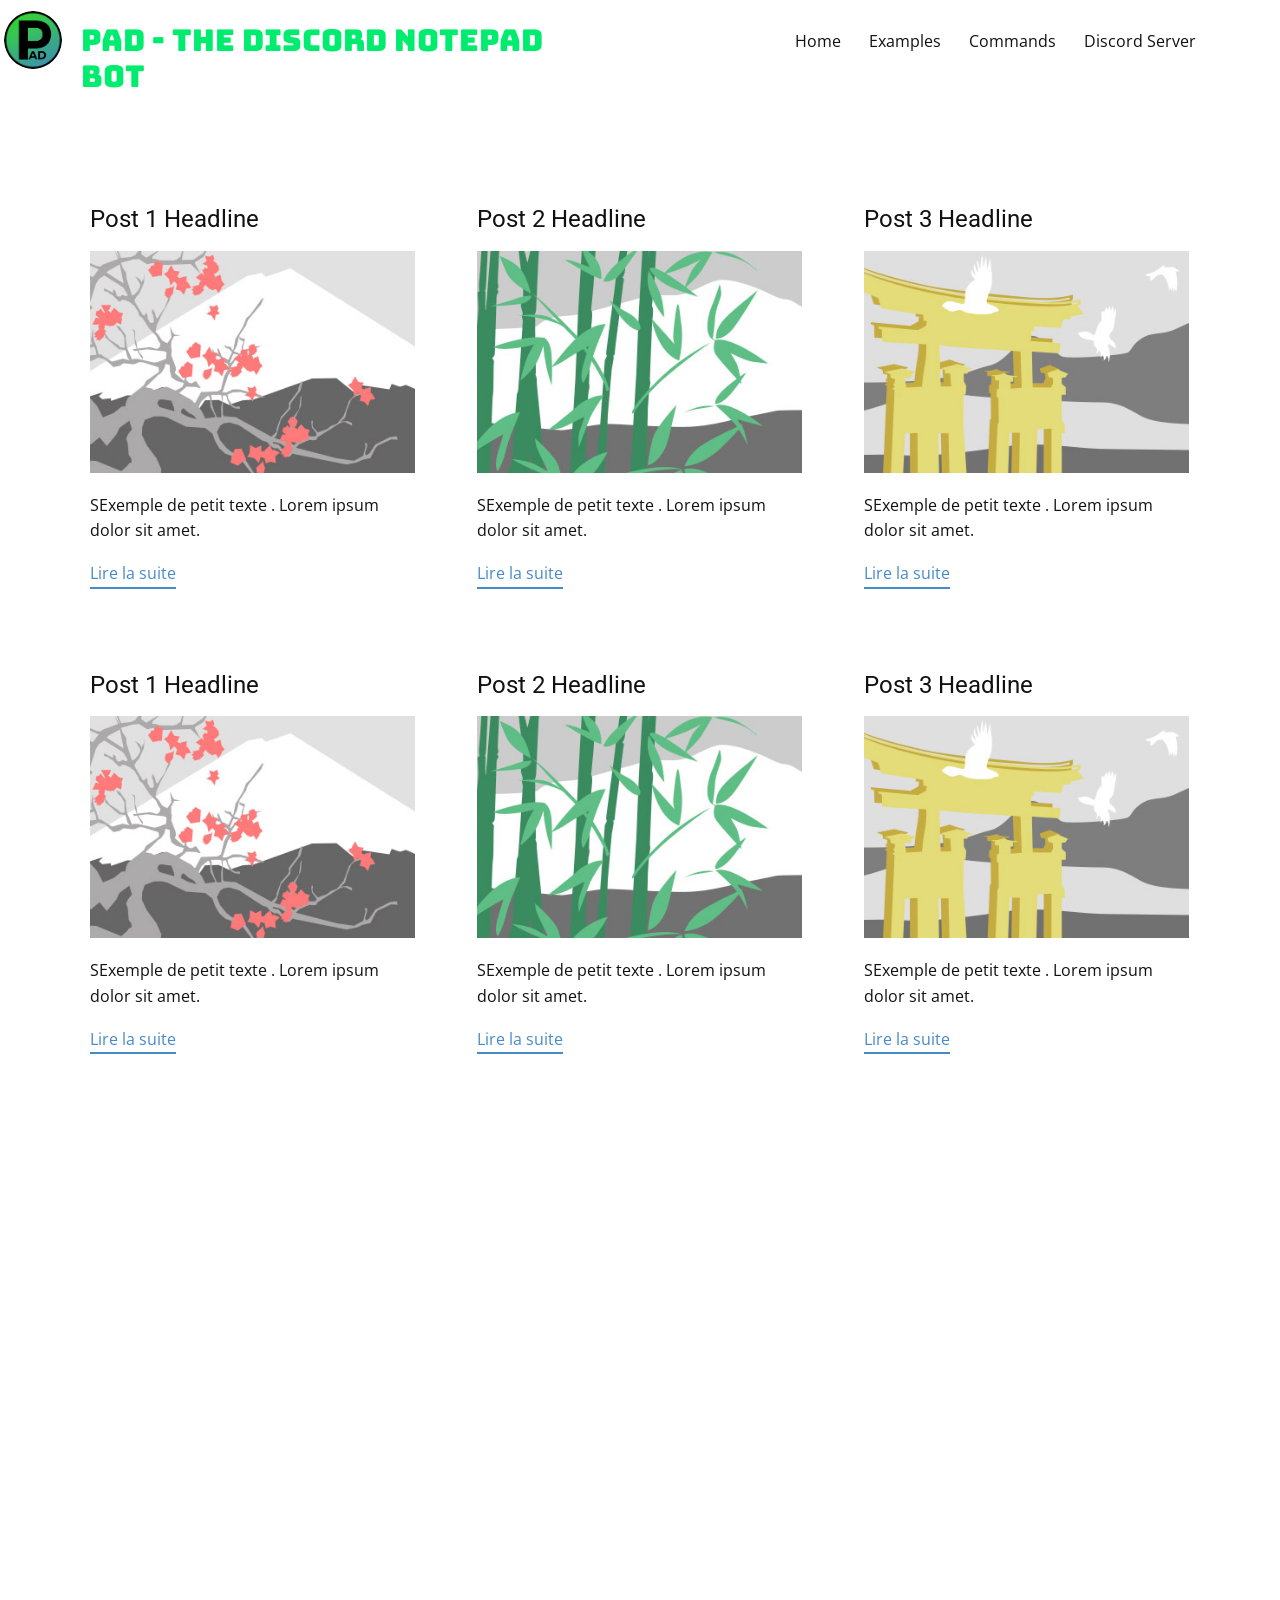
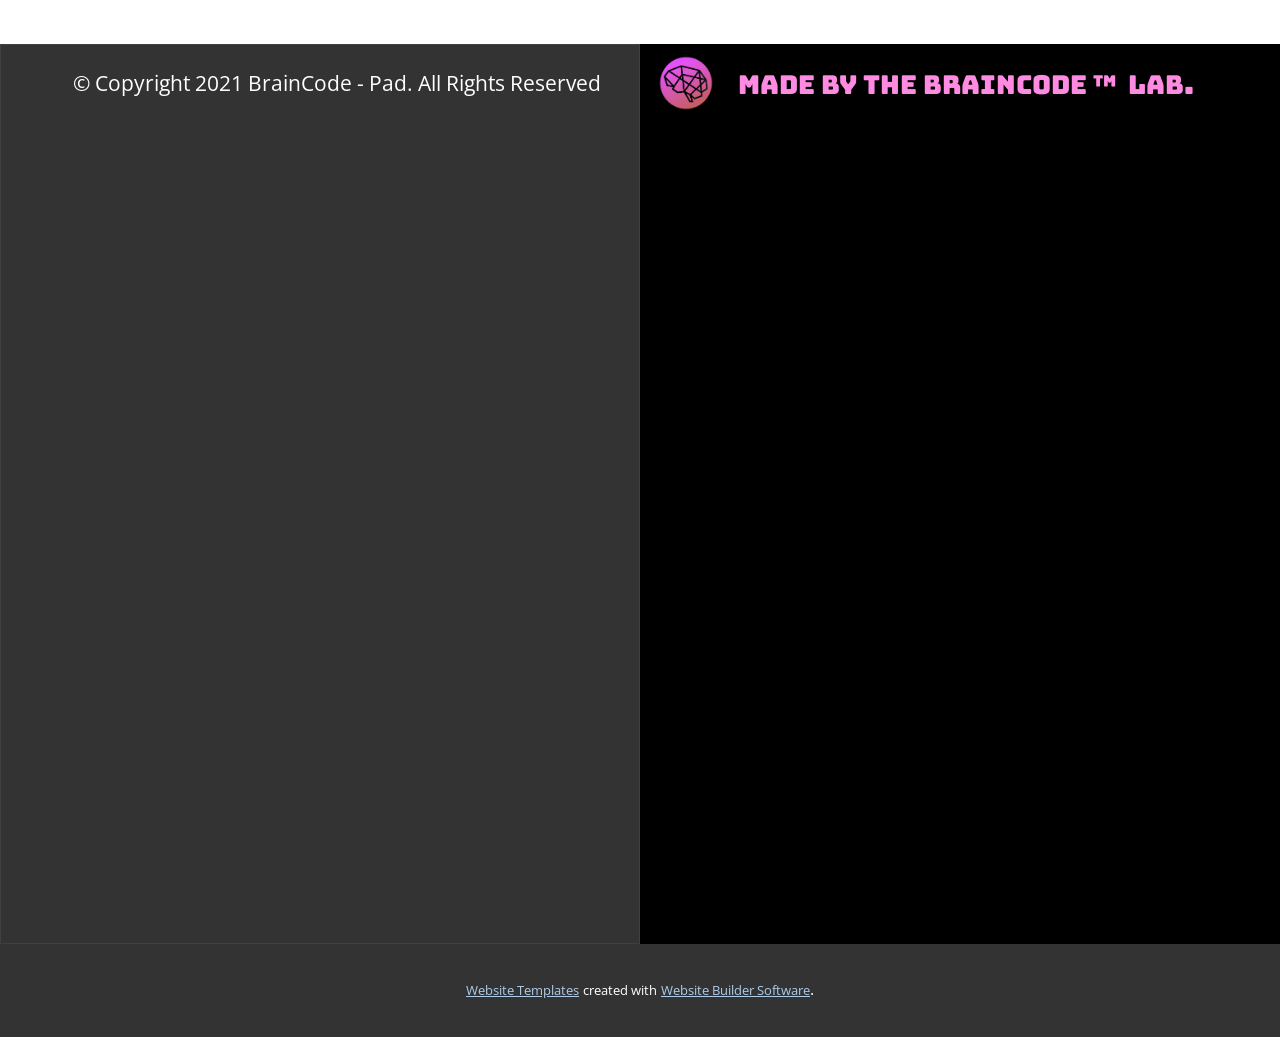
<file: blog/blog.html>
<html style="font-size: 16px;"><head>
    <meta name="viewport" content="width=device-width, initial-scale=1.0">
    <meta charset="utf-8">
    <meta name="keywords" content="">
    <meta name="description" content="">
    <meta name="page_type" content="np-template-header-footer-from-plugin">
    <title>Blog Template</title>
    <link rel="stylesheet" href="../nicepage.css" media="screen">
<link rel="stylesheet" href="../Blog-Template.css" media="screen">
    <script class="u-script" type="text/javascript" src="../jquery.js" defer=""></script>
    <script class="u-script" type="text/javascript" src="../nicepage.js" defer=""></script>
    <meta name="generator" content="BrainCode™ | All Rights Reserved.">
    <link id="u-theme-google-font" rel="stylesheet" href="https://fonts.googleapis.com/css?family=Roboto:100,100i,300,300i,400,400i,500,500i,700,700i,900,900i|Open+Sans:300,300i,400,400i,600,600i,700,700i,800,800i">
    <link id="u-page-google-font" rel="stylesheet" href="https://fonts.googleapis.com/css?family=Open+Sans:300,300i,400,400i,600,600i,700,700i,800,800i|Bungee:400">
    
    
    
    <script type="application/ld+json">{
		"@context": "http://schema.org",
		"@type": "Organization",
		"name": "Site1"
}</script>
    <meta property="og:title" content="Blog Template">
    <meta property="og:type" content="website">
    <meta name="theme-color" content="#478ac9">
  </head>
  <body class="u-body"><header class="u-clearfix u-header u-header" id="sec-21bb"><div class="u-clearfix u-sheet u-sheet-1">
        <nav class="u-menu u-menu-dropdown u-offcanvas u-menu-1">
          <div class="menu-collapse" style="font-size: 1rem; letter-spacing: 0px;">
            <a class="u-button-style u-custom-left-right-menu-spacing u-custom-padding-bottom u-custom-top-bottom-menu-spacing u-nav-link u-text-active-palette-1-base u-text-hover-palette-2-base" href="#">
              <svg><use xmlns:xlink="http://www.w3.org/1999/xlink" xlink:href="#menu-hamburger"></use></svg>
              <svg version="1.1" xmlns="http://www.w3.org/2000/svg" xmlns:xlink="http://www.w3.org/1999/xlink"><defs><symbol id="menu-hamburger" viewBox="0 0 16 16" style="width: 16px; height: 16px;"><rect y="1" width="16" height="2"></rect><rect y="7" width="16" height="2"></rect><rect y="13" width="16" height="2"></rect>
</symbol>
</defs></svg>
            </a>
          </div>
          <div class="u-custom-menu u-nav-container">
            <ul class="u-nav u-unstyled u-nav-1"><li class="u-nav-item"><a class="u-button-style u-nav-link u-text-active-palette-1-base u-text-hover-palette-2-base" href="../Home.html" style="padding: 10px 14px;">Home</a>
</li><li class="u-nav-item"><a class="u-button-style u-nav-link u-text-active-palette-1-base u-text-hover-palette-2-base" href="#examples" style="padding: 10px 14px;">Examples</a>
</li><li class="u-nav-item"><a class="u-button-style u-nav-link u-text-active-palette-1-base u-text-hover-palette-2-base" href="#comms" style="padding: 10px 14px;">Commands</a>
</li><li class="u-nav-item"><a class="u-button-style u-nav-link u-text-active-palette-1-base u-text-hover-palette-2-base" href="https://dsc.gg/brcode" style="padding: 10px 14px;">Discord Server</a>
</li></ul>
          </div>
          <div class="u-custom-menu u-nav-container-collapse">
            <div class="u-black u-container-style u-inner-container-layout u-opacity u-opacity-95 u-sidenav">
              <div class="u-sidenav-overflow">
                <div class="u-menu-close"></div>
                <ul class="u-align-center u-nav u-popupmenu-items u-unstyled u-nav-2"><li class="u-nav-item"><a class="u-button-style u-nav-link" href="../Home.html" style="padding: 10px 14px;">Home</a>
</li><li class="u-nav-item"><a class="u-button-style u-nav-link" href="#examples" style="padding: 10px 14px;">Examples</a>
</li><li class="u-nav-item"><a class="u-button-style u-nav-link" href="#comms" style="padding: 10px 14px;">Commands</a>
</li><li class="u-nav-item"><a class="u-button-style u-nav-link" href="https://dsc.gg/brcode" style="padding: 10px 14px;">Discord Server</a>
</li></ul>
              </div>
            </div>
            <div class="u-black u-menu-overlay u-opacity u-opacity-70"></div>
          </div>
        </nav>
        <div class="u-image u-image-circle u-preserve-proportions u-image-1" alt="" data-image-width="1080" data-image-height="1080"></div>
        <h3 class="u-custom-font u-text u-text-palette-4-base u-text-1">Pad - The Discord Notepad Bot</h3>
      </div></header>
    <section class="u-clearfix u-section-1" id="sec-6c60">
      <div class="u-clearfix u-sheet u-valign-middle u-sheet-1"><!--blog--><!--blog_options_json--><!--{"type":"Recent","source":"","tags":"","count":""}--><!--/blog_options_json-->
        <div class="u-blog u-expanded-width u-repeater u-repeater-1"><!--blog_post-->
          <div class="u-blog-post u-container-style u-repeater-item u-white u-repeater-item-1">
            <div class="u-container-layout u-similar-container u-valign-top u-container-layout-1"><!--blog_post_header-->
              <h4 class="u-blog-control u-text u-text-1">
                <a class="u-post-header-link" href="../blog/post.html"><!--blog_post_header_content-->Post 1 Headline<!--/blog_post_header_content--></a>
              </h4><!--/blog_post_header--><!--blog_post_image-->
              <a class="u-post-header-link" href="../blog/post.html"><img alt="" class="u-blog-control u-expanded-width u-image u-image-default u-image-1" src="[data-uri]"></a><!--/blog_post_image--><!--blog_post_content-->
              <div class="u-blog-control u-post-content u-text u-text-2 fr-view">SExemple de petit texte . Lorem ipsum dolor sit amet.</div><!--/blog_post_content--><!--blog_post_readmore-->
              <a href="../blog/post.html" class="u-blog-control u-border-2 u-border-palette-1-base u-btn u-btn-rectangle u-button-style u-none u-btn-1"><!--blog_post_readmore_content-->Lire la suite<!--/blog_post_readmore_content--></a><!--/blog_post_readmore-->
            </div>
          </div><div class="u-blog-post u-container-style u-repeater-item u-video-cover u-white">
            <div class="u-container-layout u-similar-container u-valign-top u-container-layout-2"><!--blog_post_header-->
              <h4 class="u-blog-control u-text u-text-3">
                <a class="u-post-header-link" href="../blog/post-1.html"><!--blog_post_header_content-->Post 2 Headline<!--/blog_post_header_content--></a>
              </h4><!--/blog_post_header--><!--blog_post_image-->
              <a class="u-post-header-link" href="../blog/post-1.html"><img alt="" class="u-blog-control u-expanded-width u-image u-image-default u-image-2" src="[data-uri]"></a><!--/blog_post_image--><!--blog_post_content-->
              <div class="u-blog-control u-post-content u-text u-text-4 fr-view">SExemple de petit texte . Lorem ipsum dolor sit amet.</div><!--/blog_post_content--><!--blog_post_readmore-->
              <a href="../blog/post-1.html" class="u-blog-control u-border-2 u-border-palette-1-base u-btn u-btn-rectangle u-button-style u-none u-btn-2"><!--blog_post_readmore_content-->Lire la suite<!--/blog_post_readmore_content--></a><!--/blog_post_readmore-->
            </div>
          </div><div class="u-blog-post u-container-style u-repeater-item u-video-cover u-white">
            <div class="u-container-layout u-similar-container u-valign-top u-container-layout-3"><!--blog_post_header-->
              <h4 class="u-blog-control u-text u-text-5">
                <a class="u-post-header-link" href="../blog/post-2.html"><!--blog_post_header_content-->Post 3 Headline<!--/blog_post_header_content--></a>
              </h4><!--/blog_post_header--><!--blog_post_image-->
              <a class="u-post-header-link" href="../blog/post-2.html"><img alt="" class="u-blog-control u-expanded-width u-image u-image-default u-image-3" src="[data-uri]"></a><!--/blog_post_image--><!--blog_post_content-->
              <div class="u-blog-control u-post-content u-text u-text-6 fr-view">SExemple de petit texte . Lorem ipsum dolor sit amet.</div><!--/blog_post_content--><!--blog_post_readmore-->
              <a href="../blog/post-2.html" class="u-blog-control u-border-2 u-border-palette-1-base u-btn u-btn-rectangle u-button-style u-none u-btn-3"><!--blog_post_readmore_content-->Lire la suite<!--/blog_post_readmore_content--></a><!--/blog_post_readmore-->
            </div>
          </div><div class="u-blog-post u-container-style u-repeater-item u-white u-repeater-item-1">
            <div class="u-container-layout u-similar-container u-valign-top u-container-layout-1"><!--blog_post_header-->
              <h4 class="u-blog-control u-text u-text-1">
                <a class="u-post-header-link" href="../blog/post-3.html"><!--blog_post_header_content-->Post 1 Headline<!--/blog_post_header_content--></a>
              </h4><!--/blog_post_header--><!--blog_post_image-->
              <a class="u-post-header-link" href="../blog/post-3.html"><img alt="" class="u-blog-control u-expanded-width u-image u-image-default u-image-1" src="[data-uri]"></a><!--/blog_post_image--><!--blog_post_content-->
              <div class="u-blog-control u-post-content u-text u-text-2 fr-view">SExemple de petit texte . Lorem ipsum dolor sit amet.</div><!--/blog_post_content--><!--blog_post_readmore-->
              <a href="../blog/post-3.html" class="u-blog-control u-border-2 u-border-palette-1-base u-btn u-btn-rectangle u-button-style u-none u-btn-1"><!--blog_post_readmore_content-->Lire la suite<!--/blog_post_readmore_content--></a><!--/blog_post_readmore-->
            </div>
          </div><div class="u-blog-post u-container-style u-repeater-item u-video-cover u-white">
            <div class="u-container-layout u-similar-container u-valign-top u-container-layout-2"><!--blog_post_header-->
              <h4 class="u-blog-control u-text u-text-3">
                <a class="u-post-header-link" href="../blog/post-4.html"><!--blog_post_header_content-->Post 2 Headline<!--/blog_post_header_content--></a>
              </h4><!--/blog_post_header--><!--blog_post_image-->
              <a class="u-post-header-link" href="../blog/post-4.html"><img alt="" class="u-blog-control u-expanded-width u-image u-image-default u-image-2" src="[data-uri]"></a><!--/blog_post_image--><!--blog_post_content-->
              <div class="u-blog-control u-post-content u-text u-text-4 fr-view">SExemple de petit texte . Lorem ipsum dolor sit amet.</div><!--/blog_post_content--><!--blog_post_readmore-->
              <a href="../blog/post-4.html" class="u-blog-control u-border-2 u-border-palette-1-base u-btn u-btn-rectangle u-button-style u-none u-btn-2"><!--blog_post_readmore_content-->Lire la suite<!--/blog_post_readmore_content--></a><!--/blog_post_readmore-->
            </div>
          </div><div class="u-blog-post u-container-style u-repeater-item u-video-cover u-white">
            <div class="u-container-layout u-similar-container u-valign-top u-container-layout-3"><!--blog_post_header-->
              <h4 class="u-blog-control u-text u-text-5">
                <a class="u-post-header-link" href="../blog/post-5.html"><!--blog_post_header_content-->Post 3 Headline<!--/blog_post_header_content--></a>
              </h4><!--/blog_post_header--><!--blog_post_image-->
              <a class="u-post-header-link" href="../blog/post-5.html"><img alt="" class="u-blog-control u-expanded-width u-image u-image-default u-image-3" src="[data-uri]"></a><!--/blog_post_image--><!--blog_post_content-->
              <div class="u-blog-control u-post-content u-text u-text-6 fr-view">SExemple de petit texte . Lorem ipsum dolor sit amet.</div><!--/blog_post_content--><!--blog_post_readmore-->
              <a href="../blog/post-5.html" class="u-blog-control u-border-2 u-border-palette-1-base u-btn u-btn-rectangle u-button-style u-none u-btn-3"><!--blog_post_readmore_content-->Lire la suite<!--/blog_post_readmore_content--></a><!--/blog_post_readmore-->
            </div>
          </div><!--/blog_post--><!--blog_post-->
          <!--/blog_post--><!--blog_post-->
          <!--/blog_post-->
        </div><!--/blog-->
      </div>
    </section>
    <section class="u-clearfix u-section-2" id="sec-3d32">
      <div class="u-clearfix u-sheet u-sheet-1"></div>
    </section>
    
    
    <footer class="u-align-left u-clearfix u-footer u-grey-80 u-footer" id="sec-9915"><div class="u-clearfix u-expanded-width u-gutter-0 u-layout-wrap u-layout-wrap-1">
        <div class="u-layout">
          <div class="u-layout-row">
            <div class="u-container-style u-layout-cell u-size-30 u-layout-cell-1">
              <div class="u-border-1 u-border-grey-75 u-container-layout u-container-layout-1">
                <h4 class="u-custom-font u-text u-text-font u-text-1">© Copyright 2021 BrainCode - Pad. All Rights Reserved</h4>
              </div>
            </div>
            <div class="u-black u-container-style u-layout-cell u-size-30 u-layout-cell-2">
              <div class="u-container-layout u-valign-top u-container-layout-2">
                <img class="u-image u-image-default u-preserve-proportions u-image-1" src="../images/brcode.png" alt="" data-image-width="1080" data-image-height="1080">
                <h4 class="u-custom-font u-text u-text-palette-2-base u-text-2">made By The BrainCode ™&nbsp; Lab.&nbsp;&nbsp;</h4>
              </div>
            </div>
          </div>
        </div>
      </div></footer>
    <section class="u-backlink u-clearfix u-grey-80">
      <a class="u-link" href="https://nicepage.com/website-templates" target="_blank">
        <span>Website Templates</span>
      </a>
      <p class="u-text">
        <span>created with</span>
      </p>
      <a class="u-link" href="https://nicepage.com/" target="_blank">
        <span>Website Builder Software</span>
      </a>. 
    </section>
  
</body></html>
</file>
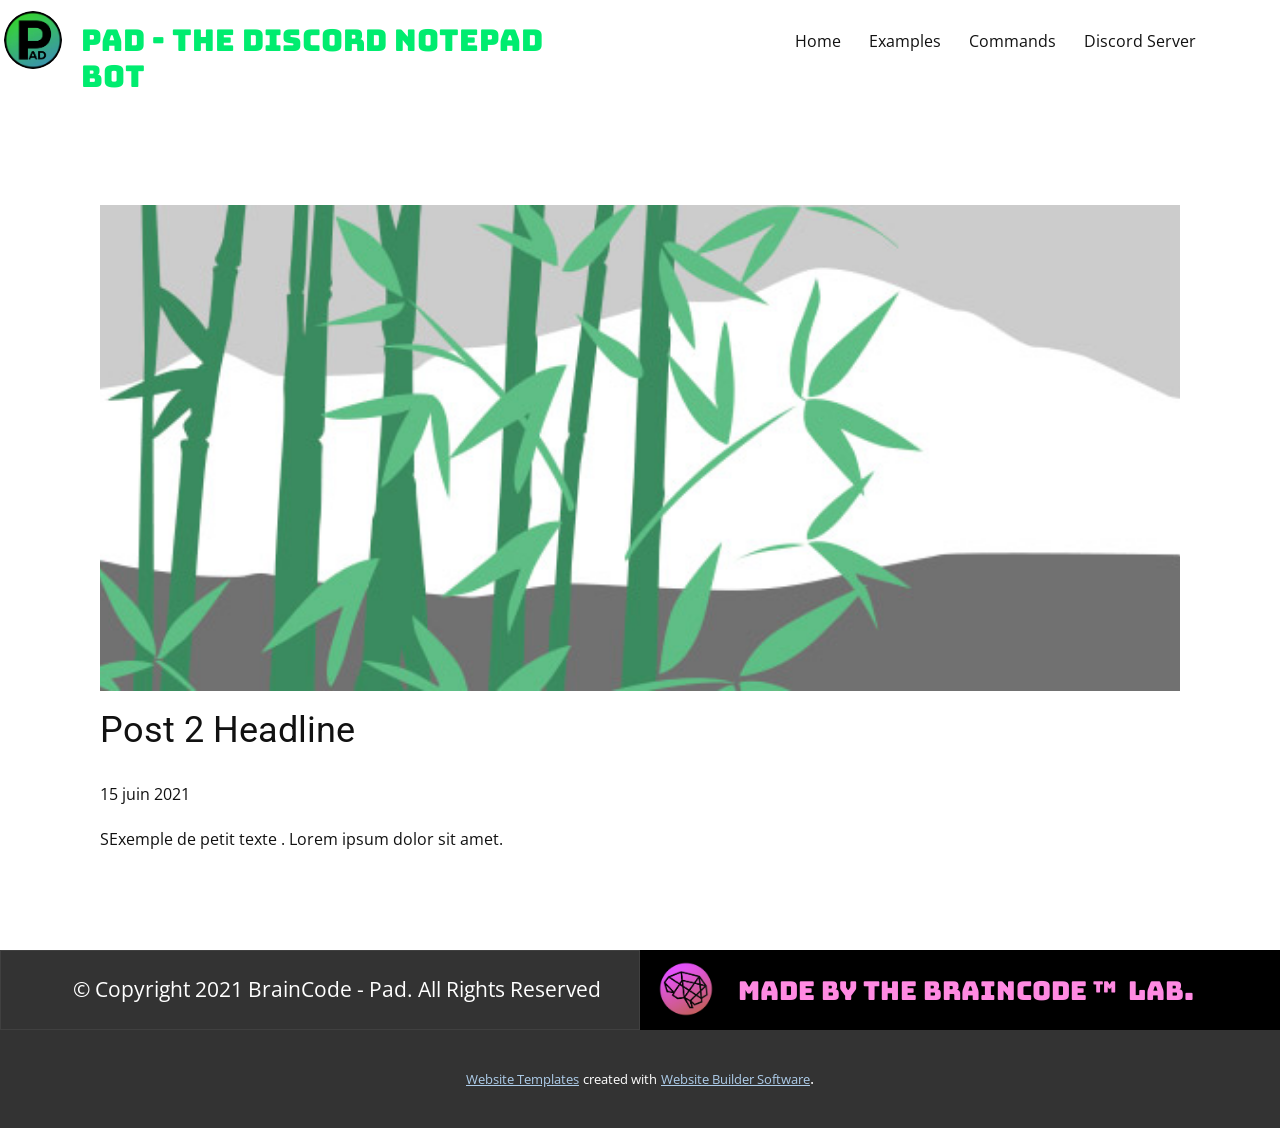
<file: blog/post-1.html>
<!doctype html>
<html style="font-size: 16px;"><head>
    <meta name="viewport" content="width=device-width, initial-scale=1.0">
    <meta charset="utf-8">
    <meta name="keywords" content="Post 1 Headline">
    <meta name="description" content="">
    <meta name="page_type" content="np-template-header-footer-from-plugin">
    <title>Post 2 Headline</title>
    <link rel="stylesheet" href="../nicepage.css" media="screen">
<link rel="stylesheet" href="../Post-Template.css" media="screen">
    <script class="u-script" type="text/javascript" src="../jquery.js" defer=""></script>
    <script class="u-script" type="text/javascript" src="../nicepage.js" defer=""></script>
    <meta name="generator" content="BrainCode™ | All Rights Reserved.">
    <link id="u-theme-google-font" rel="stylesheet" href="https://fonts.googleapis.com/css?family=Roboto:100,100i,300,300i,400,400i,500,500i,700,700i,900,900i|Open+Sans:300,300i,400,400i,600,600i,700,700i,800,800i">
    <link id="u-page-google-font" rel="stylesheet" href="https://fonts.googleapis.com/css?family=Open+Sans:300,300i,400,400i,600,600i,700,700i,800,800i|Bungee:400">
    
    
    <script type="application/ld+json">{
		"@context": "http://schema.org",
		"@type": "Organization",
		"name": "Site1"
}</script>
    <meta property="og:title" content="Post Template">
    <meta property="og:type" content="website">
    <meta name="theme-color" content="#478ac9">
  </head>
  <body class="u-body"><header class="u-clearfix u-header u-header" id="sec-21bb"><div class="u-clearfix u-sheet u-sheet-1">
        <nav class="u-menu u-menu-dropdown u-offcanvas u-menu-1">
          <div class="menu-collapse" style="font-size: 1rem; letter-spacing: 0px;">
            <a class="u-button-style u-custom-left-right-menu-spacing u-custom-padding-bottom u-custom-top-bottom-menu-spacing u-nav-link u-text-active-palette-1-base u-text-hover-palette-2-base" href="#">
              <svg><use xmlns:xlink="http://www.w3.org/1999/xlink" xlink:href="#menu-hamburger"></use></svg>
              <svg version="1.1" xmlns="http://www.w3.org/2000/svg" xmlns:xlink="http://www.w3.org/1999/xlink"><defs><symbol id="menu-hamburger" viewBox="0 0 16 16" style="width: 16px; height: 16px;"><rect y="1" width="16" height="2"></rect><rect y="7" width="16" height="2"></rect><rect y="13" width="16" height="2"></rect>
</symbol>
</defs></svg>
            </a>
          </div>
          <div class="u-custom-menu u-nav-container">
            <ul class="u-nav u-unstyled u-nav-1"><li class="u-nav-item"><a class="u-button-style u-nav-link u-text-active-palette-1-base u-text-hover-palette-2-base" href="../Home.html" style="padding: 10px 14px;">Home</a>
</li><li class="u-nav-item"><a class="u-button-style u-nav-link u-text-active-palette-1-base u-text-hover-palette-2-base" href="#examples" style="padding: 10px 14px;">Examples</a>
</li><li class="u-nav-item"><a class="u-button-style u-nav-link u-text-active-palette-1-base u-text-hover-palette-2-base" href="#comms" style="padding: 10px 14px;">Commands</a>
</li><li class="u-nav-item"><a class="u-button-style u-nav-link u-text-active-palette-1-base u-text-hover-palette-2-base" href="https://dsc.gg/brcode" style="padding: 10px 14px;">Discord Server</a>
</li></ul>
          </div>
          <div class="u-custom-menu u-nav-container-collapse">
            <div class="u-black u-container-style u-inner-container-layout u-opacity u-opacity-95 u-sidenav">
              <div class="u-sidenav-overflow">
                <div class="u-menu-close"></div>
                <ul class="u-align-center u-nav u-popupmenu-items u-unstyled u-nav-2"><li class="u-nav-item"><a class="u-button-style u-nav-link" href="../Home.html" style="padding: 10px 14px;">Home</a>
</li><li class="u-nav-item"><a class="u-button-style u-nav-link" href="#examples" style="padding: 10px 14px;">Examples</a>
</li><li class="u-nav-item"><a class="u-button-style u-nav-link" href="#comms" style="padding: 10px 14px;">Commands</a>
</li><li class="u-nav-item"><a class="u-button-style u-nav-link" href="https://dsc.gg/brcode" style="padding: 10px 14px;">Discord Server</a>
</li></ul>
              </div>
            </div>
            <div class="u-black u-menu-overlay u-opacity u-opacity-70"></div>
          </div>
        </nav>
        <div class="u-image u-image-circle u-preserve-proportions u-image-1" alt="" data-image-width="1080" data-image-height="1080"></div>
        <h3 class="u-custom-font u-text u-text-palette-4-base u-text-1">Pad - The Discord Notepad Bot</h3>
      </div></header>
    <section class="u-align-center u-clearfix u-section-1" id="sec-65c4">
      <div class="u-clearfix u-sheet u-valign-middle-md u-valign-middle-sm u-valign-middle-xs u-sheet-1"><!--post_details--><!--post_details_options_json--><!--{"source":""}--><!--/post_details_options_json--><!--blog_post-->
        <div class="u-container-style u-expanded-width u-post-details u-post-details-1">
          <div class="u-container-layout u-valign-middle u-container-layout-1"><!--blog_post_image-->
            <img alt="" class="u-blog-control u-expanded-width u-image u-image-default u-image-1" src="[data-uri]"><!--/blog_post_image--><!--blog_post_header-->
            <h2 class="u-blog-control u-text u-text-1">Post 2 Headline</h2><!--/blog_post_header--><!--blog_post_metadata-->
            <div class="u-blog-control u-metadata u-metadata-1"><!--blog_post_metadata_date-->
              <span class="u-meta-date u-meta-icon">15 juin 2021</span><!--/blog_post_metadata_date--><!--blog_post_metadata_category-->
              <!--/blog_post_metadata_category--><!--blog_post_metadata_comments-->
              <!--/blog_post_metadata_comments-->
            </div><!--/blog_post_metadata--><!--blog_post_content-->
            <div class="u-align-justify u-blog-control u-post-content u-text u-text-2 fr-view">
  SExemple de petit texte . Lorem ipsum dolor sit amet.
  </div><!--/blog_post_content-->
          </div>
        </div><!--/blog_post--><!--/post_details-->
      </div>
    </section>
    
    
    <footer class="u-align-left u-clearfix u-footer u-grey-80 u-footer" id="sec-9915"><div class="u-clearfix u-expanded-width u-gutter-0 u-layout-wrap u-layout-wrap-1">
        <div class="u-layout">
          <div class="u-layout-row">
            <div class="u-container-style u-layout-cell u-size-30 u-layout-cell-1">
              <div class="u-border-1 u-border-grey-75 u-container-layout u-container-layout-1">
                <h4 class="u-custom-font u-text u-text-font u-text-1">© Copyright 2021 BrainCode - Pad. All Rights Reserved</h4>
              </div>
            </div>
            <div class="u-black u-container-style u-layout-cell u-size-30 u-layout-cell-2">
              <div class="u-container-layout u-valign-top u-container-layout-2">
                <img class="u-image u-image-default u-preserve-proportions u-image-1" src="../images/brcode.png" alt="" data-image-width="1080" data-image-height="1080">
                <h4 class="u-custom-font u-text u-text-palette-2-base u-text-2">made By The BrainCode ™&nbsp; Lab.&nbsp;&nbsp;</h4>
              </div>
            </div>
          </div>
        </div>
      </div></footer>
    <section class="u-backlink u-clearfix u-grey-80">
      <a class="u-link" href="https://nicepage.com/website-templates" target="_blank">
        <span>Website Templates</span>
      </a>
      <p class="u-text">
        <span>created with</span>
      </p>
      <a class="u-link" href="https://nicepage.com/" target="_blank">
        <span>Website Builder Software</span>
      </a>. 
    </section>
  
</body></html>
</file>
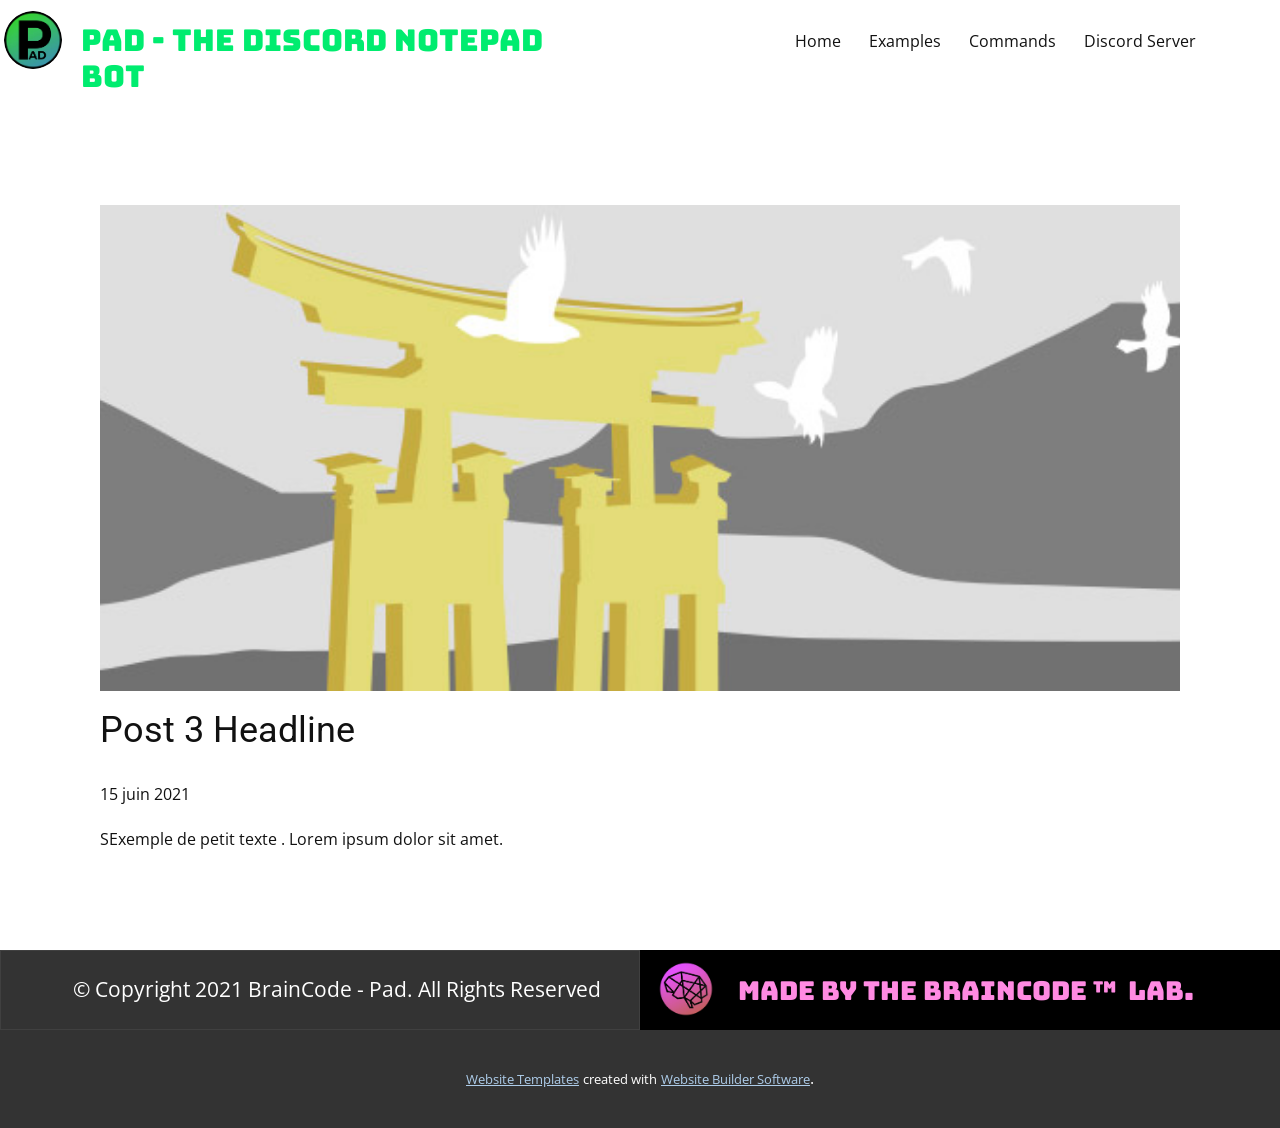
<file: blog/post-2.html>
<!doctype html>
<html style="font-size: 16px;"><head>
    <meta name="viewport" content="width=device-width, initial-scale=1.0">
    <meta charset="utf-8">
    <meta name="keywords" content="Post 1 Headline">
    <meta name="description" content="">
    <meta name="page_type" content="np-template-header-footer-from-plugin">
    <title>Post 3 Headline</title>
    <link rel="stylesheet" href="../nicepage.css" media="screen">
<link rel="stylesheet" href="../Post-Template.css" media="screen">
    <script class="u-script" type="text/javascript" src="../jquery.js" defer=""></script>
    <script class="u-script" type="text/javascript" src="../nicepage.js" defer=""></script>
    <meta name="generator" content="BrainCode™ | All Rights Reserved.">
    <link id="u-theme-google-font" rel="stylesheet" href="https://fonts.googleapis.com/css?family=Roboto:100,100i,300,300i,400,400i,500,500i,700,700i,900,900i|Open+Sans:300,300i,400,400i,600,600i,700,700i,800,800i">
    <link id="u-page-google-font" rel="stylesheet" href="https://fonts.googleapis.com/css?family=Open+Sans:300,300i,400,400i,600,600i,700,700i,800,800i|Bungee:400">
    
    
    <script type="application/ld+json">{
		"@context": "http://schema.org",
		"@type": "Organization",
		"name": "Site1"
}</script>
    <meta property="og:title" content="Post Template">
    <meta property="og:type" content="website">
    <meta name="theme-color" content="#478ac9">
  </head>
  <body class="u-body"><header class="u-clearfix u-header u-header" id="sec-21bb"><div class="u-clearfix u-sheet u-sheet-1">
        <nav class="u-menu u-menu-dropdown u-offcanvas u-menu-1">
          <div class="menu-collapse" style="font-size: 1rem; letter-spacing: 0px;">
            <a class="u-button-style u-custom-left-right-menu-spacing u-custom-padding-bottom u-custom-top-bottom-menu-spacing u-nav-link u-text-active-palette-1-base u-text-hover-palette-2-base" href="#">
              <svg><use xmlns:xlink="http://www.w3.org/1999/xlink" xlink:href="#menu-hamburger"></use></svg>
              <svg version="1.1" xmlns="http://www.w3.org/2000/svg" xmlns:xlink="http://www.w3.org/1999/xlink"><defs><symbol id="menu-hamburger" viewBox="0 0 16 16" style="width: 16px; height: 16px;"><rect y="1" width="16" height="2"></rect><rect y="7" width="16" height="2"></rect><rect y="13" width="16" height="2"></rect>
</symbol>
</defs></svg>
            </a>
          </div>
          <div class="u-custom-menu u-nav-container">
            <ul class="u-nav u-unstyled u-nav-1"><li class="u-nav-item"><a class="u-button-style u-nav-link u-text-active-palette-1-base u-text-hover-palette-2-base" href="../Home.html" style="padding: 10px 14px;">Home</a>
</li><li class="u-nav-item"><a class="u-button-style u-nav-link u-text-active-palette-1-base u-text-hover-palette-2-base" href="#examples" style="padding: 10px 14px;">Examples</a>
</li><li class="u-nav-item"><a class="u-button-style u-nav-link u-text-active-palette-1-base u-text-hover-palette-2-base" href="#comms" style="padding: 10px 14px;">Commands</a>
</li><li class="u-nav-item"><a class="u-button-style u-nav-link u-text-active-palette-1-base u-text-hover-palette-2-base" href="https://dsc.gg/brcode" style="padding: 10px 14px;">Discord Server</a>
</li></ul>
          </div>
          <div class="u-custom-menu u-nav-container-collapse">
            <div class="u-black u-container-style u-inner-container-layout u-opacity u-opacity-95 u-sidenav">
              <div class="u-sidenav-overflow">
                <div class="u-menu-close"></div>
                <ul class="u-align-center u-nav u-popupmenu-items u-unstyled u-nav-2"><li class="u-nav-item"><a class="u-button-style u-nav-link" href="../Home.html" style="padding: 10px 14px;">Home</a>
</li><li class="u-nav-item"><a class="u-button-style u-nav-link" href="#examples" style="padding: 10px 14px;">Examples</a>
</li><li class="u-nav-item"><a class="u-button-style u-nav-link" href="#comms" style="padding: 10px 14px;">Commands</a>
</li><li class="u-nav-item"><a class="u-button-style u-nav-link" href="https://dsc.gg/brcode" style="padding: 10px 14px;">Discord Server</a>
</li></ul>
              </div>
            </div>
            <div class="u-black u-menu-overlay u-opacity u-opacity-70"></div>
          </div>
        </nav>
        <div class="u-image u-image-circle u-preserve-proportions u-image-1" alt="" data-image-width="1080" data-image-height="1080"></div>
        <h3 class="u-custom-font u-text u-text-palette-4-base u-text-1">Pad - The Discord Notepad Bot</h3>
      </div></header>
    <section class="u-align-center u-clearfix u-section-1" id="sec-65c4">
      <div class="u-clearfix u-sheet u-valign-middle-md u-valign-middle-sm u-valign-middle-xs u-sheet-1"><!--post_details--><!--post_details_options_json--><!--{"source":""}--><!--/post_details_options_json--><!--blog_post-->
        <div class="u-container-style u-expanded-width u-post-details u-post-details-1">
          <div class="u-container-layout u-valign-middle u-container-layout-1"><!--blog_post_image-->
            <img alt="" class="u-blog-control u-expanded-width u-image u-image-default u-image-1" src="[data-uri]"><!--/blog_post_image--><!--blog_post_header-->
            <h2 class="u-blog-control u-text u-text-1">Post 3 Headline</h2><!--/blog_post_header--><!--blog_post_metadata-->
            <div class="u-blog-control u-metadata u-metadata-1"><!--blog_post_metadata_date-->
              <span class="u-meta-date u-meta-icon">15 juin 2021</span><!--/blog_post_metadata_date--><!--blog_post_metadata_category-->
              <!--/blog_post_metadata_category--><!--blog_post_metadata_comments-->
              <!--/blog_post_metadata_comments-->
            </div><!--/blog_post_metadata--><!--blog_post_content-->
            <div class="u-align-justify u-blog-control u-post-content u-text u-text-2 fr-view">
  SExemple de petit texte . Lorem ipsum dolor sit amet.
  </div><!--/blog_post_content-->
          </div>
        </div><!--/blog_post--><!--/post_details-->
      </div>
    </section>
    
    
    <footer class="u-align-left u-clearfix u-footer u-grey-80 u-footer" id="sec-9915"><div class="u-clearfix u-expanded-width u-gutter-0 u-layout-wrap u-layout-wrap-1">
        <div class="u-layout">
          <div class="u-layout-row">
            <div class="u-container-style u-layout-cell u-size-30 u-layout-cell-1">
              <div class="u-border-1 u-border-grey-75 u-container-layout u-container-layout-1">
                <h4 class="u-custom-font u-text u-text-font u-text-1">© Copyright 2021 BrainCode - Pad. All Rights Reserved</h4>
              </div>
            </div>
            <div class="u-black u-container-style u-layout-cell u-size-30 u-layout-cell-2">
              <div class="u-container-layout u-valign-top u-container-layout-2">
                <img class="u-image u-image-default u-preserve-proportions u-image-1" src="../images/brcode.png" alt="" data-image-width="1080" data-image-height="1080">
                <h4 class="u-custom-font u-text u-text-palette-2-base u-text-2">made By The BrainCode ™&nbsp; Lab.&nbsp;&nbsp;</h4>
              </div>
            </div>
          </div>
        </div>
      </div></footer>
    <section class="u-backlink u-clearfix u-grey-80">
      <a class="u-link" href="https://nicepage.com/website-templates" target="_blank">
        <span>Website Templates</span>
      </a>
      <p class="u-text">
        <span>created with</span>
      </p>
      <a class="u-link" href="https://nicepage.com/" target="_blank">
        <span>Website Builder Software</span>
      </a>. 
    </section>
  
</body></html>
</file>
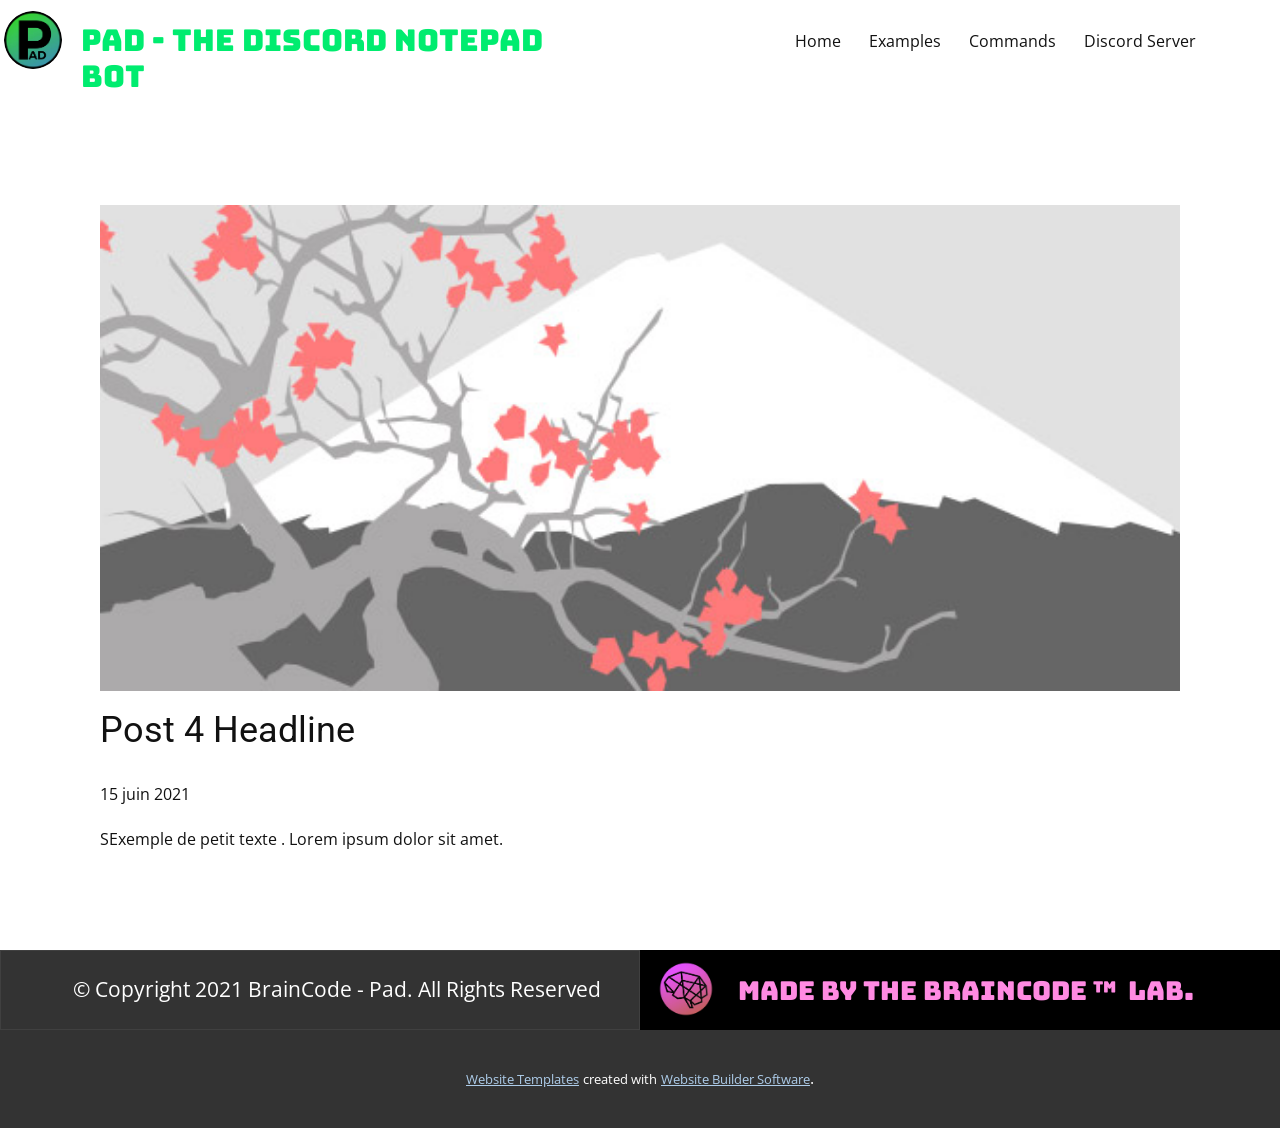
<file: blog/post-3.html>
<!doctype html>
<html style="font-size: 16px;"><head>
    <meta name="viewport" content="width=device-width, initial-scale=1.0">
    <meta charset="utf-8">
    <meta name="keywords" content="Post 1 Headline">
    <meta name="description" content="">
    <meta name="page_type" content="np-template-header-footer-from-plugin">
    <title>Post 4 Headline</title>
    <link rel="stylesheet" href="../nicepage.css" media="screen">
<link rel="stylesheet" href="../Post-Template.css" media="screen">
    <script class="u-script" type="text/javascript" src="../jquery.js" defer=""></script>
    <script class="u-script" type="text/javascript" src="../nicepage.js" defer=""></script>
    <meta name="generator" content="BrainCode™ | All Rights Reserved.">
    <link id="u-theme-google-font" rel="stylesheet" href="https://fonts.googleapis.com/css?family=Roboto:100,100i,300,300i,400,400i,500,500i,700,700i,900,900i|Open+Sans:300,300i,400,400i,600,600i,700,700i,800,800i">
    <link id="u-page-google-font" rel="stylesheet" href="https://fonts.googleapis.com/css?family=Open+Sans:300,300i,400,400i,600,600i,700,700i,800,800i|Bungee:400">
    
    
    <script type="application/ld+json">{
		"@context": "http://schema.org",
		"@type": "Organization",
		"name": "Site1"
}</script>
    <meta property="og:title" content="Post Template">
    <meta property="og:type" content="website">
    <meta name="theme-color" content="#478ac9">
  </head>
  <body class="u-body"><header class="u-clearfix u-header u-header" id="sec-21bb"><div class="u-clearfix u-sheet u-sheet-1">
        <nav class="u-menu u-menu-dropdown u-offcanvas u-menu-1">
          <div class="menu-collapse" style="font-size: 1rem; letter-spacing: 0px;">
            <a class="u-button-style u-custom-left-right-menu-spacing u-custom-padding-bottom u-custom-top-bottom-menu-spacing u-nav-link u-text-active-palette-1-base u-text-hover-palette-2-base" href="#">
              <svg><use xmlns:xlink="http://www.w3.org/1999/xlink" xlink:href="#menu-hamburger"></use></svg>
              <svg version="1.1" xmlns="http://www.w3.org/2000/svg" xmlns:xlink="http://www.w3.org/1999/xlink"><defs><symbol id="menu-hamburger" viewBox="0 0 16 16" style="width: 16px; height: 16px;"><rect y="1" width="16" height="2"></rect><rect y="7" width="16" height="2"></rect><rect y="13" width="16" height="2"></rect>
</symbol>
</defs></svg>
            </a>
          </div>
          <div class="u-custom-menu u-nav-container">
            <ul class="u-nav u-unstyled u-nav-1"><li class="u-nav-item"><a class="u-button-style u-nav-link u-text-active-palette-1-base u-text-hover-palette-2-base" href="../Home.html" style="padding: 10px 14px;">Home</a>
</li><li class="u-nav-item"><a class="u-button-style u-nav-link u-text-active-palette-1-base u-text-hover-palette-2-base" href="#examples" style="padding: 10px 14px;">Examples</a>
</li><li class="u-nav-item"><a class="u-button-style u-nav-link u-text-active-palette-1-base u-text-hover-palette-2-base" href="#comms" style="padding: 10px 14px;">Commands</a>
</li><li class="u-nav-item"><a class="u-button-style u-nav-link u-text-active-palette-1-base u-text-hover-palette-2-base" href="https://dsc.gg/brcode" style="padding: 10px 14px;">Discord Server</a>
</li></ul>
          </div>
          <div class="u-custom-menu u-nav-container-collapse">
            <div class="u-black u-container-style u-inner-container-layout u-opacity u-opacity-95 u-sidenav">
              <div class="u-sidenav-overflow">
                <div class="u-menu-close"></div>
                <ul class="u-align-center u-nav u-popupmenu-items u-unstyled u-nav-2"><li class="u-nav-item"><a class="u-button-style u-nav-link" href="../Home.html" style="padding: 10px 14px;">Home</a>
</li><li class="u-nav-item"><a class="u-button-style u-nav-link" href="#examples" style="padding: 10px 14px;">Examples</a>
</li><li class="u-nav-item"><a class="u-button-style u-nav-link" href="#comms" style="padding: 10px 14px;">Commands</a>
</li><li class="u-nav-item"><a class="u-button-style u-nav-link" href="https://dsc.gg/brcode" style="padding: 10px 14px;">Discord Server</a>
</li></ul>
              </div>
            </div>
            <div class="u-black u-menu-overlay u-opacity u-opacity-70"></div>
          </div>
        </nav>
        <div class="u-image u-image-circle u-preserve-proportions u-image-1" alt="" data-image-width="1080" data-image-height="1080"></div>
        <h3 class="u-custom-font u-text u-text-palette-4-base u-text-1">Pad - The Discord Notepad Bot</h3>
      </div></header>
    <section class="u-align-center u-clearfix u-section-1" id="sec-65c4">
      <div class="u-clearfix u-sheet u-valign-middle-md u-valign-middle-sm u-valign-middle-xs u-sheet-1"><!--post_details--><!--post_details_options_json--><!--{"source":""}--><!--/post_details_options_json--><!--blog_post-->
        <div class="u-container-style u-expanded-width u-post-details u-post-details-1">
          <div class="u-container-layout u-valign-middle u-container-layout-1"><!--blog_post_image-->
            <img alt="" class="u-blog-control u-expanded-width u-image u-image-default u-image-1" src="[data-uri]"><!--/blog_post_image--><!--blog_post_header-->
            <h2 class="u-blog-control u-text u-text-1">Post 4 Headline</h2><!--/blog_post_header--><!--blog_post_metadata-->
            <div class="u-blog-control u-metadata u-metadata-1"><!--blog_post_metadata_date-->
              <span class="u-meta-date u-meta-icon">15 juin 2021</span><!--/blog_post_metadata_date--><!--blog_post_metadata_category-->
              <!--/blog_post_metadata_category--><!--blog_post_metadata_comments-->
              <!--/blog_post_metadata_comments-->
            </div><!--/blog_post_metadata--><!--blog_post_content-->
            <div class="u-align-justify u-blog-control u-post-content u-text u-text-2 fr-view">
  SExemple de petit texte . Lorem ipsum dolor sit amet.
  </div><!--/blog_post_content-->
          </div>
        </div><!--/blog_post--><!--/post_details-->
      </div>
    </section>
    
    
    <footer class="u-align-left u-clearfix u-footer u-grey-80 u-footer" id="sec-9915"><div class="u-clearfix u-expanded-width u-gutter-0 u-layout-wrap u-layout-wrap-1">
        <div class="u-layout">
          <div class="u-layout-row">
            <div class="u-container-style u-layout-cell u-size-30 u-layout-cell-1">
              <div class="u-border-1 u-border-grey-75 u-container-layout u-container-layout-1">
                <h4 class="u-custom-font u-text u-text-font u-text-1">© Copyright 2021 BrainCode - Pad. All Rights Reserved</h4>
              </div>
            </div>
            <div class="u-black u-container-style u-layout-cell u-size-30 u-layout-cell-2">
              <div class="u-container-layout u-valign-top u-container-layout-2">
                <img class="u-image u-image-default u-preserve-proportions u-image-1" src="../images/brcode.png" alt="" data-image-width="1080" data-image-height="1080">
                <h4 class="u-custom-font u-text u-text-palette-2-base u-text-2">made By The BrainCode ™&nbsp; Lab.&nbsp;&nbsp;</h4>
              </div>
            </div>
          </div>
        </div>
      </div></footer>
    <section class="u-backlink u-clearfix u-grey-80">
      <a class="u-link" href="https://nicepage.com/website-templates" target="_blank">
        <span>Website Templates</span>
      </a>
      <p class="u-text">
        <span>created with</span>
      </p>
      <a class="u-link" href="https://nicepage.com/" target="_blank">
        <span>Website Builder Software</span>
      </a>. 
    </section>
  
</body></html>
</file>
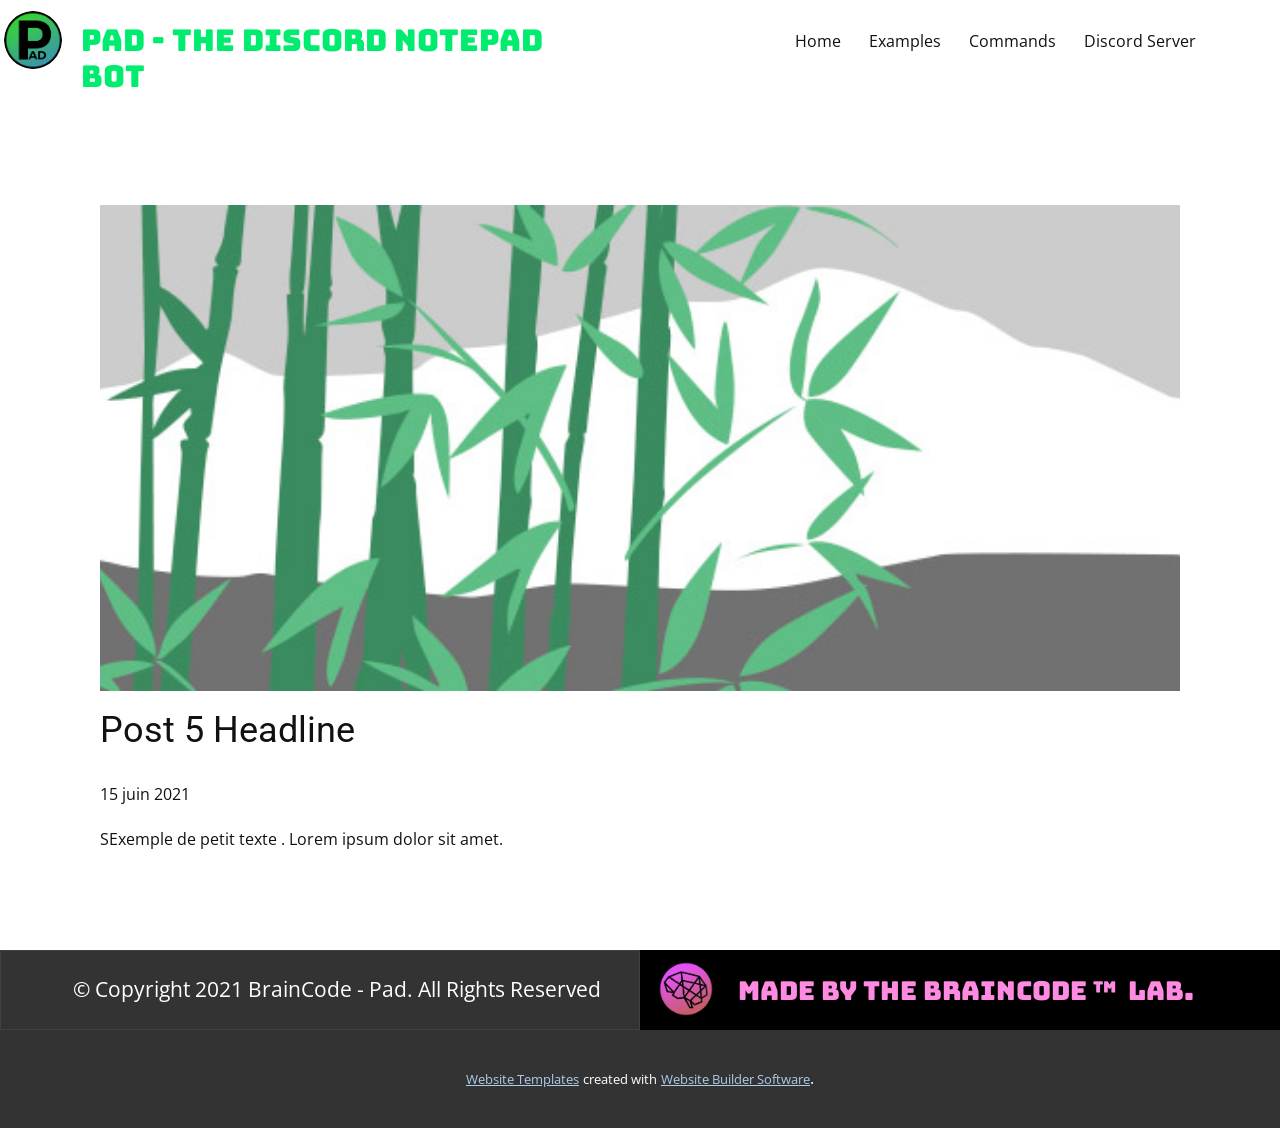
<file: blog/post-4.html>
<!doctype html>
<html style="font-size: 16px;"><head>
    <meta name="viewport" content="width=device-width, initial-scale=1.0">
    <meta charset="utf-8">
    <meta name="keywords" content="Post 1 Headline">
    <meta name="description" content="">
    <meta name="page_type" content="np-template-header-footer-from-plugin">
    <title>Post 5 Headline</title>
    <link rel="stylesheet" href="../nicepage.css" media="screen">
<link rel="stylesheet" href="../Post-Template.css" media="screen">
    <script class="u-script" type="text/javascript" src="../jquery.js" defer=""></script>
    <script class="u-script" type="text/javascript" src="../nicepage.js" defer=""></script>
    <meta name="generator" content="BrainCode™ | All Rights Reserved.">
    <link id="u-theme-google-font" rel="stylesheet" href="https://fonts.googleapis.com/css?family=Roboto:100,100i,300,300i,400,400i,500,500i,700,700i,900,900i|Open+Sans:300,300i,400,400i,600,600i,700,700i,800,800i">
    <link id="u-page-google-font" rel="stylesheet" href="https://fonts.googleapis.com/css?family=Open+Sans:300,300i,400,400i,600,600i,700,700i,800,800i|Bungee:400">
    
    
    <script type="application/ld+json">{
		"@context": "http://schema.org",
		"@type": "Organization",
		"name": "Site1"
}</script>
    <meta property="og:title" content="Post Template">
    <meta property="og:type" content="website">
    <meta name="theme-color" content="#478ac9">
  </head>
  <body class="u-body"><header class="u-clearfix u-header u-header" id="sec-21bb"><div class="u-clearfix u-sheet u-sheet-1">
        <nav class="u-menu u-menu-dropdown u-offcanvas u-menu-1">
          <div class="menu-collapse" style="font-size: 1rem; letter-spacing: 0px;">
            <a class="u-button-style u-custom-left-right-menu-spacing u-custom-padding-bottom u-custom-top-bottom-menu-spacing u-nav-link u-text-active-palette-1-base u-text-hover-palette-2-base" href="#">
              <svg><use xmlns:xlink="http://www.w3.org/1999/xlink" xlink:href="#menu-hamburger"></use></svg>
              <svg version="1.1" xmlns="http://www.w3.org/2000/svg" xmlns:xlink="http://www.w3.org/1999/xlink"><defs><symbol id="menu-hamburger" viewBox="0 0 16 16" style="width: 16px; height: 16px;"><rect y="1" width="16" height="2"></rect><rect y="7" width="16" height="2"></rect><rect y="13" width="16" height="2"></rect>
</symbol>
</defs></svg>
            </a>
          </div>
          <div class="u-custom-menu u-nav-container">
            <ul class="u-nav u-unstyled u-nav-1"><li class="u-nav-item"><a class="u-button-style u-nav-link u-text-active-palette-1-base u-text-hover-palette-2-base" href="../Home.html" style="padding: 10px 14px;">Home</a>
</li><li class="u-nav-item"><a class="u-button-style u-nav-link u-text-active-palette-1-base u-text-hover-palette-2-base" href="#examples" style="padding: 10px 14px;">Examples</a>
</li><li class="u-nav-item"><a class="u-button-style u-nav-link u-text-active-palette-1-base u-text-hover-palette-2-base" href="#comms" style="padding: 10px 14px;">Commands</a>
</li><li class="u-nav-item"><a class="u-button-style u-nav-link u-text-active-palette-1-base u-text-hover-palette-2-base" href="https://dsc.gg/brcode" style="padding: 10px 14px;">Discord Server</a>
</li></ul>
          </div>
          <div class="u-custom-menu u-nav-container-collapse">
            <div class="u-black u-container-style u-inner-container-layout u-opacity u-opacity-95 u-sidenav">
              <div class="u-sidenav-overflow">
                <div class="u-menu-close"></div>
                <ul class="u-align-center u-nav u-popupmenu-items u-unstyled u-nav-2"><li class="u-nav-item"><a class="u-button-style u-nav-link" href="../Home.html" style="padding: 10px 14px;">Home</a>
</li><li class="u-nav-item"><a class="u-button-style u-nav-link" href="#examples" style="padding: 10px 14px;">Examples</a>
</li><li class="u-nav-item"><a class="u-button-style u-nav-link" href="#comms" style="padding: 10px 14px;">Commands</a>
</li><li class="u-nav-item"><a class="u-button-style u-nav-link" href="https://dsc.gg/brcode" style="padding: 10px 14px;">Discord Server</a>
</li></ul>
              </div>
            </div>
            <div class="u-black u-menu-overlay u-opacity u-opacity-70"></div>
          </div>
        </nav>
        <div class="u-image u-image-circle u-preserve-proportions u-image-1" alt="" data-image-width="1080" data-image-height="1080"></div>
        <h3 class="u-custom-font u-text u-text-palette-4-base u-text-1">Pad - The Discord Notepad Bot</h3>
      </div></header>
    <section class="u-align-center u-clearfix u-section-1" id="sec-65c4">
      <div class="u-clearfix u-sheet u-valign-middle-md u-valign-middle-sm u-valign-middle-xs u-sheet-1"><!--post_details--><!--post_details_options_json--><!--{"source":""}--><!--/post_details_options_json--><!--blog_post-->
        <div class="u-container-style u-expanded-width u-post-details u-post-details-1">
          <div class="u-container-layout u-valign-middle u-container-layout-1"><!--blog_post_image-->
            <img alt="" class="u-blog-control u-expanded-width u-image u-image-default u-image-1" src="[data-uri]"><!--/blog_post_image--><!--blog_post_header-->
            <h2 class="u-blog-control u-text u-text-1">Post 5 Headline</h2><!--/blog_post_header--><!--blog_post_metadata-->
            <div class="u-blog-control u-metadata u-metadata-1"><!--blog_post_metadata_date-->
              <span class="u-meta-date u-meta-icon">15 juin 2021</span><!--/blog_post_metadata_date--><!--blog_post_metadata_category-->
              <!--/blog_post_metadata_category--><!--blog_post_metadata_comments-->
              <!--/blog_post_metadata_comments-->
            </div><!--/blog_post_metadata--><!--blog_post_content-->
            <div class="u-align-justify u-blog-control u-post-content u-text u-text-2 fr-view">
  SExemple de petit texte . Lorem ipsum dolor sit amet.
  </div><!--/blog_post_content-->
          </div>
        </div><!--/blog_post--><!--/post_details-->
      </div>
    </section>
    
    
    <footer class="u-align-left u-clearfix u-footer u-grey-80 u-footer" id="sec-9915"><div class="u-clearfix u-expanded-width u-gutter-0 u-layout-wrap u-layout-wrap-1">
        <div class="u-layout">
          <div class="u-layout-row">
            <div class="u-container-style u-layout-cell u-size-30 u-layout-cell-1">
              <div class="u-border-1 u-border-grey-75 u-container-layout u-container-layout-1">
                <h4 class="u-custom-font u-text u-text-font u-text-1">© Copyright 2021 BrainCode - Pad. All Rights Reserved</h4>
              </div>
            </div>
            <div class="u-black u-container-style u-layout-cell u-size-30 u-layout-cell-2">
              <div class="u-container-layout u-valign-top u-container-layout-2">
                <img class="u-image u-image-default u-preserve-proportions u-image-1" src="../images/brcode.png" alt="" data-image-width="1080" data-image-height="1080">
                <h4 class="u-custom-font u-text u-text-palette-2-base u-text-2">made By The BrainCode ™&nbsp; Lab.&nbsp;&nbsp;</h4>
              </div>
            </div>
          </div>
        </div>
      </div></footer>
    <section class="u-backlink u-clearfix u-grey-80">
      <a class="u-link" href="https://nicepage.com/website-templates" target="_blank">
        <span>Website Templates</span>
      </a>
      <p class="u-text">
        <span>created with</span>
      </p>
      <a class="u-link" href="https://nicepage.com/" target="_blank">
        <span>Website Builder Software</span>
      </a>. 
    </section>
  
</body></html>
</file>
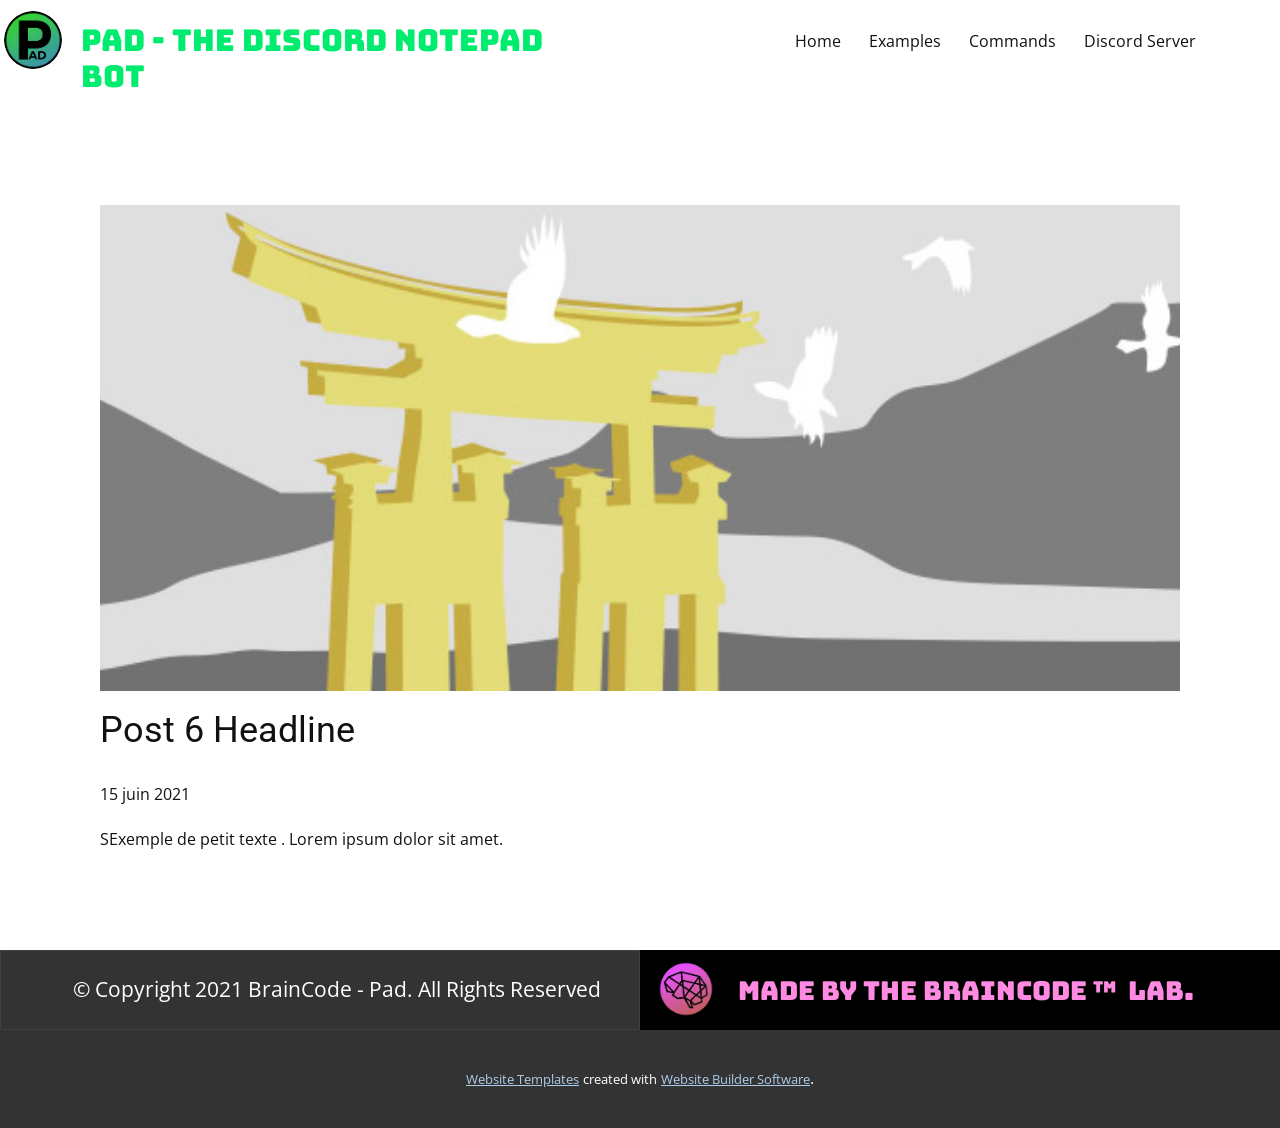
<file: blog/post-5.html>
<!doctype html>
<html style="font-size: 16px;"><head>
    <meta name="viewport" content="width=device-width, initial-scale=1.0">
    <meta charset="utf-8">
    <meta name="keywords" content="Post 1 Headline">
    <meta name="description" content="">
    <meta name="page_type" content="np-template-header-footer-from-plugin">
    <title>Post 6 Headline</title>
    <link rel="stylesheet" href="../nicepage.css" media="screen">
<link rel="stylesheet" href="../Post-Template.css" media="screen">
    <script class="u-script" type="text/javascript" src="../jquery.js" defer=""></script>
    <script class="u-script" type="text/javascript" src="../nicepage.js" defer=""></script>
    <meta name="generator" content="BrainCode™ | All Rights Reserved.">
    <link id="u-theme-google-font" rel="stylesheet" href="https://fonts.googleapis.com/css?family=Roboto:100,100i,300,300i,400,400i,500,500i,700,700i,900,900i|Open+Sans:300,300i,400,400i,600,600i,700,700i,800,800i">
    <link id="u-page-google-font" rel="stylesheet" href="https://fonts.googleapis.com/css?family=Open+Sans:300,300i,400,400i,600,600i,700,700i,800,800i|Bungee:400">
    
    
    <script type="application/ld+json">{
		"@context": "http://schema.org",
		"@type": "Organization",
		"name": "Site1"
}</script>
    <meta property="og:title" content="Post Template">
    <meta property="og:type" content="website">
    <meta name="theme-color" content="#478ac9">
  </head>
  <body class="u-body"><header class="u-clearfix u-header u-header" id="sec-21bb"><div class="u-clearfix u-sheet u-sheet-1">
        <nav class="u-menu u-menu-dropdown u-offcanvas u-menu-1">
          <div class="menu-collapse" style="font-size: 1rem; letter-spacing: 0px;">
            <a class="u-button-style u-custom-left-right-menu-spacing u-custom-padding-bottom u-custom-top-bottom-menu-spacing u-nav-link u-text-active-palette-1-base u-text-hover-palette-2-base" href="#">
              <svg><use xmlns:xlink="http://www.w3.org/1999/xlink" xlink:href="#menu-hamburger"></use></svg>
              <svg version="1.1" xmlns="http://www.w3.org/2000/svg" xmlns:xlink="http://www.w3.org/1999/xlink"><defs><symbol id="menu-hamburger" viewBox="0 0 16 16" style="width: 16px; height: 16px;"><rect y="1" width="16" height="2"></rect><rect y="7" width="16" height="2"></rect><rect y="13" width="16" height="2"></rect>
</symbol>
</defs></svg>
            </a>
          </div>
          <div class="u-custom-menu u-nav-container">
            <ul class="u-nav u-unstyled u-nav-1"><li class="u-nav-item"><a class="u-button-style u-nav-link u-text-active-palette-1-base u-text-hover-palette-2-base" href="../Home.html" style="padding: 10px 14px;">Home</a>
</li><li class="u-nav-item"><a class="u-button-style u-nav-link u-text-active-palette-1-base u-text-hover-palette-2-base" href="#examples" style="padding: 10px 14px;">Examples</a>
</li><li class="u-nav-item"><a class="u-button-style u-nav-link u-text-active-palette-1-base u-text-hover-palette-2-base" href="#comms" style="padding: 10px 14px;">Commands</a>
</li><li class="u-nav-item"><a class="u-button-style u-nav-link u-text-active-palette-1-base u-text-hover-palette-2-base" href="https://dsc.gg/brcode" style="padding: 10px 14px;">Discord Server</a>
</li></ul>
          </div>
          <div class="u-custom-menu u-nav-container-collapse">
            <div class="u-black u-container-style u-inner-container-layout u-opacity u-opacity-95 u-sidenav">
              <div class="u-sidenav-overflow">
                <div class="u-menu-close"></div>
                <ul class="u-align-center u-nav u-popupmenu-items u-unstyled u-nav-2"><li class="u-nav-item"><a class="u-button-style u-nav-link" href="../Home.html" style="padding: 10px 14px;">Home</a>
</li><li class="u-nav-item"><a class="u-button-style u-nav-link" href="#examples" style="padding: 10px 14px;">Examples</a>
</li><li class="u-nav-item"><a class="u-button-style u-nav-link" href="#comms" style="padding: 10px 14px;">Commands</a>
</li><li class="u-nav-item"><a class="u-button-style u-nav-link" href="https://dsc.gg/brcode" style="padding: 10px 14px;">Discord Server</a>
</li></ul>
              </div>
            </div>
            <div class="u-black u-menu-overlay u-opacity u-opacity-70"></div>
          </div>
        </nav>
        <div class="u-image u-image-circle u-preserve-proportions u-image-1" alt="" data-image-width="1080" data-image-height="1080"></div>
        <h3 class="u-custom-font u-text u-text-palette-4-base u-text-1">Pad - The Discord Notepad Bot</h3>
      </div></header>
    <section class="u-align-center u-clearfix u-section-1" id="sec-65c4">
      <div class="u-clearfix u-sheet u-valign-middle-md u-valign-middle-sm u-valign-middle-xs u-sheet-1"><!--post_details--><!--post_details_options_json--><!--{"source":""}--><!--/post_details_options_json--><!--blog_post-->
        <div class="u-container-style u-expanded-width u-post-details u-post-details-1">
          <div class="u-container-layout u-valign-middle u-container-layout-1"><!--blog_post_image-->
            <img alt="" class="u-blog-control u-expanded-width u-image u-image-default u-image-1" src="[data-uri]"><!--/blog_post_image--><!--blog_post_header-->
            <h2 class="u-blog-control u-text u-text-1">Post 6 Headline</h2><!--/blog_post_header--><!--blog_post_metadata-->
            <div class="u-blog-control u-metadata u-metadata-1"><!--blog_post_metadata_date-->
              <span class="u-meta-date u-meta-icon">15 juin 2021</span><!--/blog_post_metadata_date--><!--blog_post_metadata_category-->
              <!--/blog_post_metadata_category--><!--blog_post_metadata_comments-->
              <!--/blog_post_metadata_comments-->
            </div><!--/blog_post_metadata--><!--blog_post_content-->
            <div class="u-align-justify u-blog-control u-post-content u-text u-text-2 fr-view">
  SExemple de petit texte . Lorem ipsum dolor sit amet.
  </div><!--/blog_post_content-->
          </div>
        </div><!--/blog_post--><!--/post_details-->
      </div>
    </section>
    
    
    <footer class="u-align-left u-clearfix u-footer u-grey-80 u-footer" id="sec-9915"><div class="u-clearfix u-expanded-width u-gutter-0 u-layout-wrap u-layout-wrap-1">
        <div class="u-layout">
          <div class="u-layout-row">
            <div class="u-container-style u-layout-cell u-size-30 u-layout-cell-1">
              <div class="u-border-1 u-border-grey-75 u-container-layout u-container-layout-1">
                <h4 class="u-custom-font u-text u-text-font u-text-1">© Copyright 2021 BrainCode - Pad. All Rights Reserved</h4>
              </div>
            </div>
            <div class="u-black u-container-style u-layout-cell u-size-30 u-layout-cell-2">
              <div class="u-container-layout u-valign-top u-container-layout-2">
                <img class="u-image u-image-default u-preserve-proportions u-image-1" src="../images/brcode.png" alt="" data-image-width="1080" data-image-height="1080">
                <h4 class="u-custom-font u-text u-text-palette-2-base u-text-2">made By The BrainCode ™&nbsp; Lab.&nbsp;&nbsp;</h4>
              </div>
            </div>
          </div>
        </div>
      </div></footer>
    <section class="u-backlink u-clearfix u-grey-80">
      <a class="u-link" href="https://nicepage.com/website-templates" target="_blank">
        <span>Website Templates</span>
      </a>
      <p class="u-text">
        <span>created with</span>
      </p>
      <a class="u-link" href="https://nicepage.com/" target="_blank">
        <span>Website Builder Software</span>
      </a>. 
    </section>
  
</body></html>
</file>
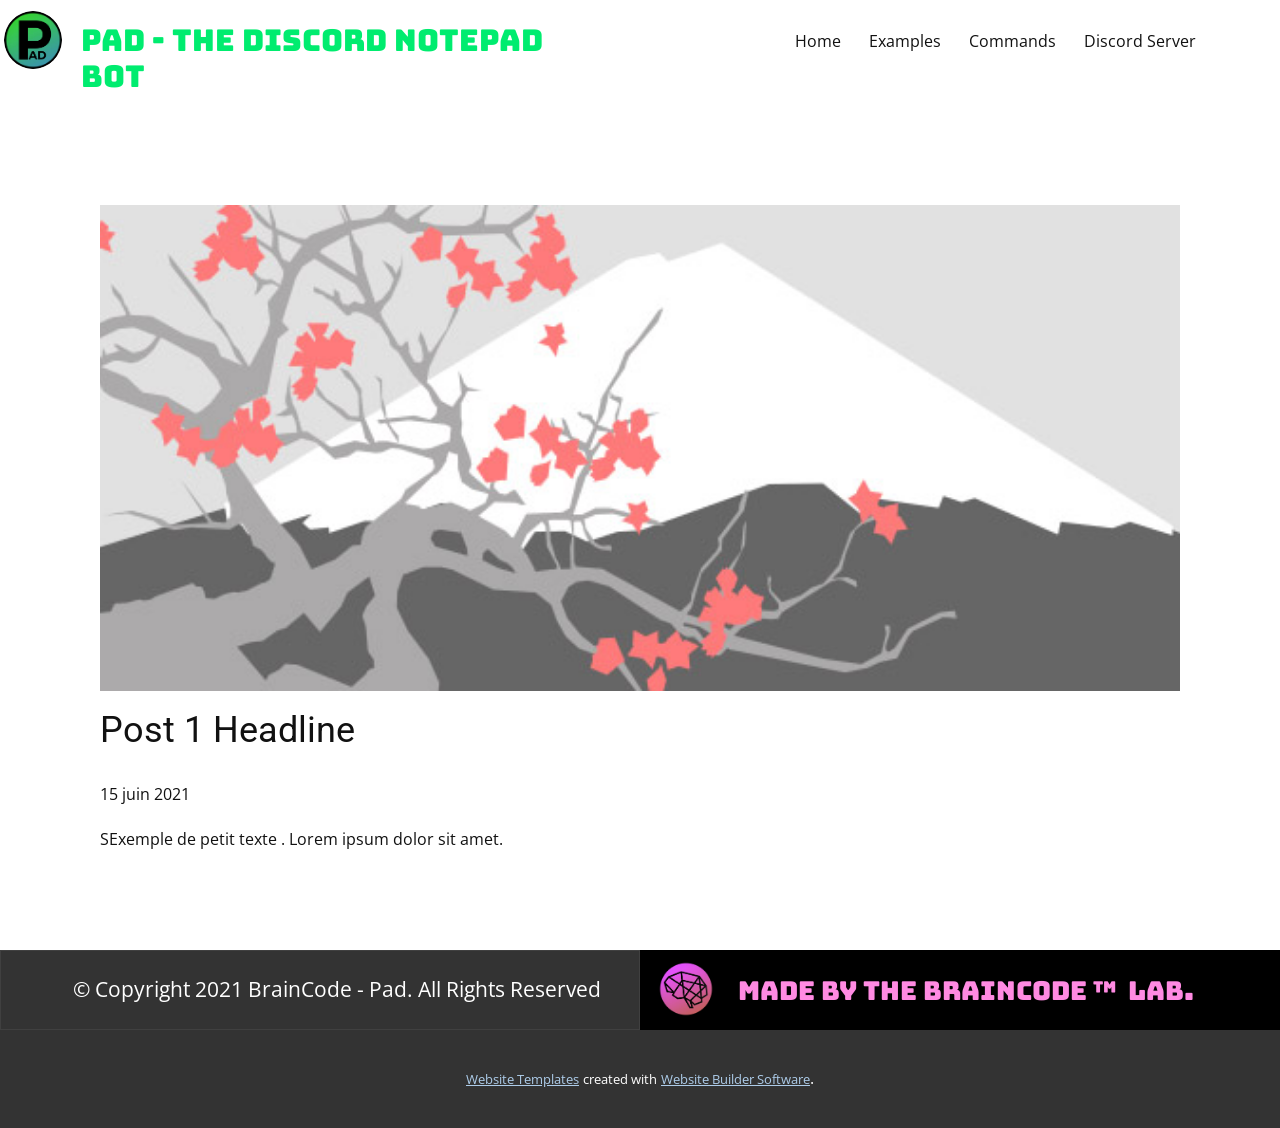
<file: blog/post.html>
<!doctype html>
<html style="font-size: 16px;"><head>
    <meta name="viewport" content="width=device-width, initial-scale=1.0">
    <meta charset="utf-8">
    <meta name="keywords" content="Post 1 Headline">
    <meta name="description" content="">
    <meta name="page_type" content="np-template-header-footer-from-plugin">
    <title>Post 1 Headline</title>
    <link rel="stylesheet" href="../nicepage.css" media="screen">
<link rel="stylesheet" href="../Post-Template.css" media="screen">
    <script class="u-script" type="text/javascript" src="../jquery.js" defer=""></script>
    <script class="u-script" type="text/javascript" src="../nicepage.js" defer=""></script>
    <meta name="generator" content="BrainCode™ | All Rights Reserved.">
    <link id="u-theme-google-font" rel="stylesheet" href="https://fonts.googleapis.com/css?family=Roboto:100,100i,300,300i,400,400i,500,500i,700,700i,900,900i|Open+Sans:300,300i,400,400i,600,600i,700,700i,800,800i">
    <link id="u-page-google-font" rel="stylesheet" href="https://fonts.googleapis.com/css?family=Open+Sans:300,300i,400,400i,600,600i,700,700i,800,800i|Bungee:400">
    
    
    <script type="application/ld+json">{
		"@context": "http://schema.org",
		"@type": "Organization",
		"name": "Site1"
}</script>
    <meta property="og:title" content="Post Template">
    <meta property="og:type" content="website">
    <meta name="theme-color" content="#478ac9">
  </head>
  <body class="u-body"><header class="u-clearfix u-header u-header" id="sec-21bb"><div class="u-clearfix u-sheet u-sheet-1">
        <nav class="u-menu u-menu-dropdown u-offcanvas u-menu-1">
          <div class="menu-collapse" style="font-size: 1rem; letter-spacing: 0px;">
            <a class="u-button-style u-custom-left-right-menu-spacing u-custom-padding-bottom u-custom-top-bottom-menu-spacing u-nav-link u-text-active-palette-1-base u-text-hover-palette-2-base" href="#">
              <svg><use xmlns:xlink="http://www.w3.org/1999/xlink" xlink:href="#menu-hamburger"></use></svg>
              <svg version="1.1" xmlns="http://www.w3.org/2000/svg" xmlns:xlink="http://www.w3.org/1999/xlink"><defs><symbol id="menu-hamburger" viewBox="0 0 16 16" style="width: 16px; height: 16px;"><rect y="1" width="16" height="2"></rect><rect y="7" width="16" height="2"></rect><rect y="13" width="16" height="2"></rect>
</symbol>
</defs></svg>
            </a>
          </div>
          <div class="u-custom-menu u-nav-container">
            <ul class="u-nav u-unstyled u-nav-1"><li class="u-nav-item"><a class="u-button-style u-nav-link u-text-active-palette-1-base u-text-hover-palette-2-base" href="../Home.html" style="padding: 10px 14px;">Home</a>
</li><li class="u-nav-item"><a class="u-button-style u-nav-link u-text-active-palette-1-base u-text-hover-palette-2-base" href="#examples" style="padding: 10px 14px;">Examples</a>
</li><li class="u-nav-item"><a class="u-button-style u-nav-link u-text-active-palette-1-base u-text-hover-palette-2-base" href="#comms" style="padding: 10px 14px;">Commands</a>
</li><li class="u-nav-item"><a class="u-button-style u-nav-link u-text-active-palette-1-base u-text-hover-palette-2-base" href="https://dsc.gg/brcode" style="padding: 10px 14px;">Discord Server</a>
</li></ul>
          </div>
          <div class="u-custom-menu u-nav-container-collapse">
            <div class="u-black u-container-style u-inner-container-layout u-opacity u-opacity-95 u-sidenav">
              <div class="u-sidenav-overflow">
                <div class="u-menu-close"></div>
                <ul class="u-align-center u-nav u-popupmenu-items u-unstyled u-nav-2"><li class="u-nav-item"><a class="u-button-style u-nav-link" href="../Home.html" style="padding: 10px 14px;">Home</a>
</li><li class="u-nav-item"><a class="u-button-style u-nav-link" href="#examples" style="padding: 10px 14px;">Examples</a>
</li><li class="u-nav-item"><a class="u-button-style u-nav-link" href="#comms" style="padding: 10px 14px;">Commands</a>
</li><li class="u-nav-item"><a class="u-button-style u-nav-link" href="https://dsc.gg/brcode" style="padding: 10px 14px;">Discord Server</a>
</li></ul>
              </div>
            </div>
            <div class="u-black u-menu-overlay u-opacity u-opacity-70"></div>
          </div>
        </nav>
        <div class="u-image u-image-circle u-preserve-proportions u-image-1" alt="" data-image-width="1080" data-image-height="1080"></div>
        <h3 class="u-custom-font u-text u-text-palette-4-base u-text-1">Pad - The Discord Notepad Bot</h3>
      </div></header>
    <section class="u-align-center u-clearfix u-section-1" id="sec-65c4">
      <div class="u-clearfix u-sheet u-valign-middle-md u-valign-middle-sm u-valign-middle-xs u-sheet-1"><!--post_details--><!--post_details_options_json--><!--{"source":""}--><!--/post_details_options_json--><!--blog_post-->
        <div class="u-container-style u-expanded-width u-post-details u-post-details-1">
          <div class="u-container-layout u-valign-middle u-container-layout-1"><!--blog_post_image-->
            <img alt="" class="u-blog-control u-expanded-width u-image u-image-default u-image-1" src="[data-uri]"><!--/blog_post_image--><!--blog_post_header-->
            <h2 class="u-blog-control u-text u-text-1">Post 1 Headline</h2><!--/blog_post_header--><!--blog_post_metadata-->
            <div class="u-blog-control u-metadata u-metadata-1"><!--blog_post_metadata_date-->
              <span class="u-meta-date u-meta-icon">15 juin 2021</span><!--/blog_post_metadata_date--><!--blog_post_metadata_category-->
              <!--/blog_post_metadata_category--><!--blog_post_metadata_comments-->
              <!--/blog_post_metadata_comments-->
            </div><!--/blog_post_metadata--><!--blog_post_content-->
            <div class="u-align-justify u-blog-control u-post-content u-text u-text-2 fr-view">
  SExemple de petit texte . Lorem ipsum dolor sit amet.
  </div><!--/blog_post_content-->
          </div>
        </div><!--/blog_post--><!--/post_details-->
      </div>
    </section>
    
    
    <footer class="u-align-left u-clearfix u-footer u-grey-80 u-footer" id="sec-9915"><div class="u-clearfix u-expanded-width u-gutter-0 u-layout-wrap u-layout-wrap-1">
        <div class="u-layout">
          <div class="u-layout-row">
            <div class="u-container-style u-layout-cell u-size-30 u-layout-cell-1">
              <div class="u-border-1 u-border-grey-75 u-container-layout u-container-layout-1">
                <h4 class="u-custom-font u-text u-text-font u-text-1">© Copyright 2021 BrainCode - Pad. All Rights Reserved</h4>
              </div>
            </div>
            <div class="u-black u-container-style u-layout-cell u-size-30 u-layout-cell-2">
              <div class="u-container-layout u-valign-top u-container-layout-2">
                <img class="u-image u-image-default u-preserve-proportions u-image-1" src="../images/brcode.png" alt="" data-image-width="1080" data-image-height="1080">
                <h4 class="u-custom-font u-text u-text-palette-2-base u-text-2">made By The BrainCode ™&nbsp; Lab.&nbsp;&nbsp;</h4>
              </div>
            </div>
          </div>
        </div>
      </div></footer>
    <section class="u-backlink u-clearfix u-grey-80">
      <a class="u-link" href="https://nicepage.com/website-templates" target="_blank">
        <span>Website Templates</span>
      </a>
      <p class="u-text">
        <span>created with</span>
      </p>
      <a class="u-link" href="https://nicepage.com/" target="_blank">
        <span>Website Builder Software</span>
      </a>. 
    </section>
  
</body></html>
</file>
